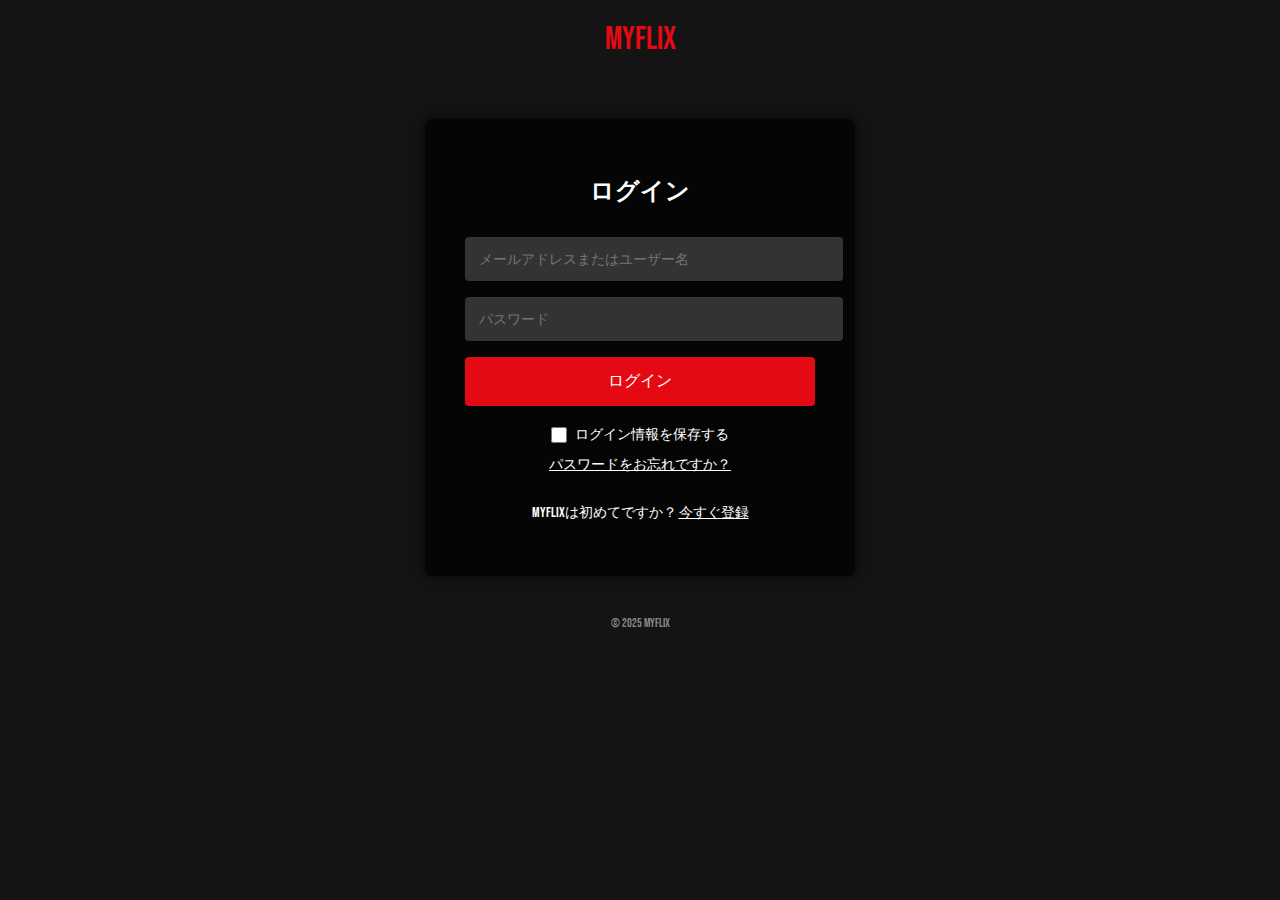
<file: d.html>
<!DOCTYPE html>
<html lang="ja">

<head>
  <meta charset="UTF-8" />
  <meta name="viewport" content="width=device-width, initial-scale=1" />
  <title>ログイン - MYFLIX</title>
  <link href="https://fonts.googleapis.com/css2?family=Bebas+Neue&display=swap" rel="stylesheet" />
  <link rel="stylesheet" href="d.css" />
</head>

<body>
  <header class="login-header">
    <a href="e.html" class="logo">MYFLIX</a>
  </header>

  <div class="login-box">
    <h1>ログイン</h1>
    <form action="e.html" method="GET">
      <input type="text" placeholder="メールアドレスまたはユーザー名" required />
      <input type="password" placeholder="パスワード" required />
      <button type="submit">ログイン</button>
    </form>

    <div class="options">
      <label for="remember">
        <input type="checkbox" id="remember" />
        ログイン情報を保存する
      </label>
      <a href="#">パスワードをお忘れですか？</a>
    </div>

    <div class="signup-box">
      <p>MYFLIXは初めてですか？ <a href="#">今すぐ登録</a></p>
    </div>
  </div>

  <footer class="login-footer">
    <p>&copy; 2025 MYFLIX</p>
  </footer>
</body>

</html>
</file>
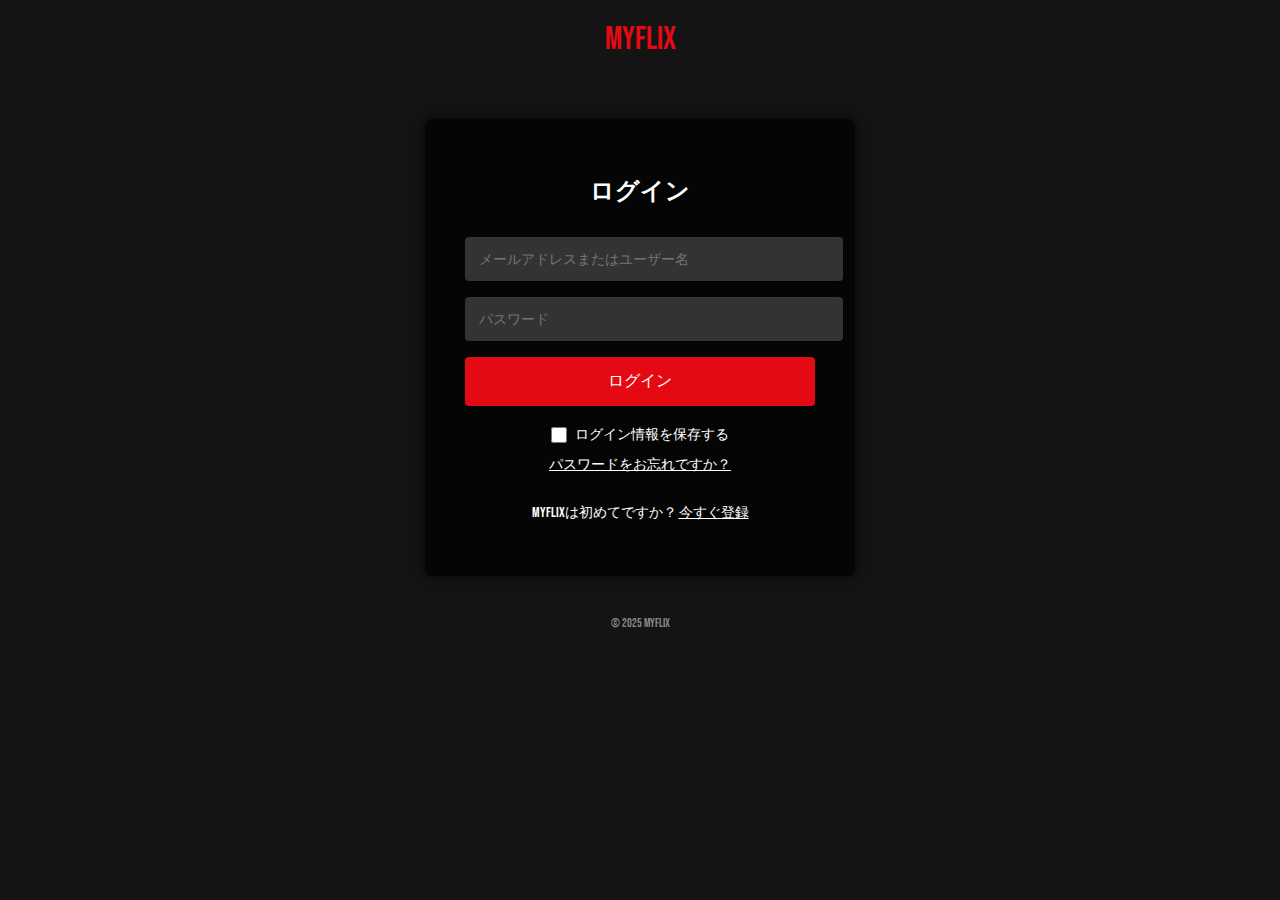
<file: index (1).html>
<!DOCTYPE html>
<html lang="ja">

<head>
  <meta charset="UTF-8" />
  <meta name="viewport" content="width=device-width, initial-scale=1" />
  <title>ログイン - MYFLIX</title>
  <link href="https://fonts.googleapis.com/css2?family=Bebas+Neue&display=swap" rel="stylesheet" />
  <link rel="stylesheet" href="index (1).css" />
</head>

<body>
  <header class="login-header">
    <a href="index.html" class="logo">MYFLIX</a>
  </header>

  <div class="login-box">
    <h1>ログイン</h1>
    <form action="index.html" method="GET">
      <input type="text" placeholder="メールアドレスまたはユーザー名" required />
      <input type="password" placeholder="パスワード" required />
      <button type="submit">ログイン</button>
    </form>

    <div class="options">
      <label for="remember">
        <input type="checkbox" id="remember" />
        ログイン情報を保存する
      </label>
      <a href="#">パスワードをお忘れですか？</a>
    </div>

    <div class="signup-box">
      <p>MYFLIXは初めてですか？ <a href="#">今すぐ登録</a></p>
    </div>
  </div>

  <footer class="login-footer">
    <p>&copy; 2025 MYFLIX</p>
  </footer>
</body>

</html>
</file>
<file: d.css>
body {
  margin: 0;
  font-family: 'Bebas Neue', sans-serif;
  background-color: #141414;
  color: white;
}

/* ヘッダー */
.login-header {
  padding: 20px;
  text-align: center;
}

.logo {
  color: #e50914;
  font-size: 32px;
  text-decoration: none;
}

/* ログインボックス */
.login-box {
  background-color: rgba(0, 0, 0, 0.75);
  max-width: 350px;
  margin: 40px auto;
  padding: 40px;
  border-radius: 8px;
  box-shadow: 0 0 15px rgba(0, 0, 0, 0.7);
  text-align: center;
}

.login-box h1 {
  margin-bottom: 30px;
  font-size: 24px;
}

.login-box input {
  width: 100%;
  padding: 14px;
  margin-bottom: 16px;
  background: #333;
  border: none;
  border-radius: 4px;
  color: white;
  font-size: 14px;
}

.login-box button {
  width: 100%;
  padding: 14px;
  background-color: #e50914;
  border: none;
  color: white;
  font-size: 16px;
  border-radius: 4px;
  cursor: pointer;
  margin-bottom: 20px;
  transition: background-color 0.3s ease;
}

.login-box button:hover {
  background-color: #b00610;
}

/* オプション（チェックボックス・リンク） */
.options {
  display: flex;
  flex-direction: column;
  align-items: center;
  gap: 10px;
  max-width: 300px;
  margin: 0 auto;
}

.options label {
  display: flex;
  align-items: center;
  gap: 8px;
  cursor: pointer;
  font-size: 0.9em;
  white-space: normal;
  line-height: 1.3;
}

.options label input[type="checkbox"] {
  margin: 0;
  width: 16px;
  height: 16px;
}

.options a {
  font-size: 0.9em;
  text-decoration: underline;
  cursor: pointer;
  color: white;
}

.options a:hover {
  color: #e50914;
}

/* サインアップリンク */
.signup-box {
  margin-top: 30px;
  font-size: 14px;
  text-align: center;
}

.signup-box a {
  color: white;
  text-decoration: underline;
}

.signup-box a:hover {
  color: #e50914;
}

/* フッター */
.login-footer {
  text-align: center;
  margin-top: 40px;
  font-size: 12px;
  color: #888;
}

@media screen and (max-width: 600px) {
  .login-box {
    width: 90%;
    padding: 20px;
  }

  .login-box h1 {
    font-size: 20px;
  }

  .login-box input,
  .login-box button {
    padding: 12px;
    font-size: 14px;
  }

  .options {
    font-size: 0.85em;
    gap: 6px;
  }

  .signup-box {
    font-size: 13px;
  }

  .logo {
    font-size: 26px;
  }
}
</file>
<file: index (1).css>
body {
  margin: 0;
  font-family: 'Bebas Neue', sans-serif;
  background-color: #141414;
  color: white;
}

/* ヘッダー */
.login-header {
  padding: 20px;
  text-align: center;
}

.logo {
  color: #e50914;
  font-size: 32px;
  text-decoration: none;
}

/* ログインボックス */
.login-box {
  background-color: rgba(0, 0, 0, 0.75);
  max-width: 350px;
  margin: 40px auto;
  padding: 40px;
  border-radius: 8px;
  box-shadow: 0 0 15px rgba(0, 0, 0, 0.7);
  text-align: center;
}

.login-box h1 {
  margin-bottom: 30px;
  font-size: 24px;
}

.login-box input {
  width: 100%;
  padding: 14px;
  margin-bottom: 16px;
  background: #333;
  border: none;
  border-radius: 4px;
  color: white;
  font-size: 14px;
}

.login-box button {
  width: 100%;
  padding: 14px;
  background-color: #e50914;
  border: none;
  color: white;
  font-size: 16px;
  border-radius: 4px;
  cursor: pointer;
  margin-bottom: 20px;
  transition: background-color 0.3s ease;
}

.login-box button:hover {
  background-color: #b00610;
}

/* オプション（チェックボックス・リンク） */
.options {
  display: flex;
  flex-direction: column;
  align-items: center;
  gap: 10px;
  max-width: 300px;
  margin: 0 auto;
}

.options label {
  display: flex;
  align-items: center;
  gap: 8px;
  cursor: pointer;
  font-size: 0.9em;
  white-space: normal;
  line-height: 1.3;
}

.options label input[type="checkbox"] {
  margin: 0;
  width: 16px;
  height: 16px;
}

.options a {
  font-size: 0.9em;
  text-decoration: underline;
  cursor: pointer;
  color: white;
}

.options a:hover {
  color: #e50914;
}

/* サインアップリンク */
.signup-box {
  margin-top: 30px;
  font-size: 14px;
  text-align: center;
}

.signup-box a {
  color: white;
  text-decoration: underline;
}

.signup-box a:hover {
  color: #e50914;
}

/* フッター */
.login-footer {
  text-align: center;
  margin-top: 40px;
  font-size: 12px;
  color: #888;
}

@media screen and (max-width: 600px) {
  .login-box {
    width: 90%;
    padding: 20px;
  }

  .login-box h1 {
    font-size: 20px;
  }

  .login-box input,
  .login-box button {
    padding: 12px;
    font-size: 14px;
  }

  .options {
    font-size: 0.85em;
    gap: 6px;
  }

  .signup-box {
    font-size: 13px;
  }

  .logo {
    font-size: 26px;
  }
}
</file>
